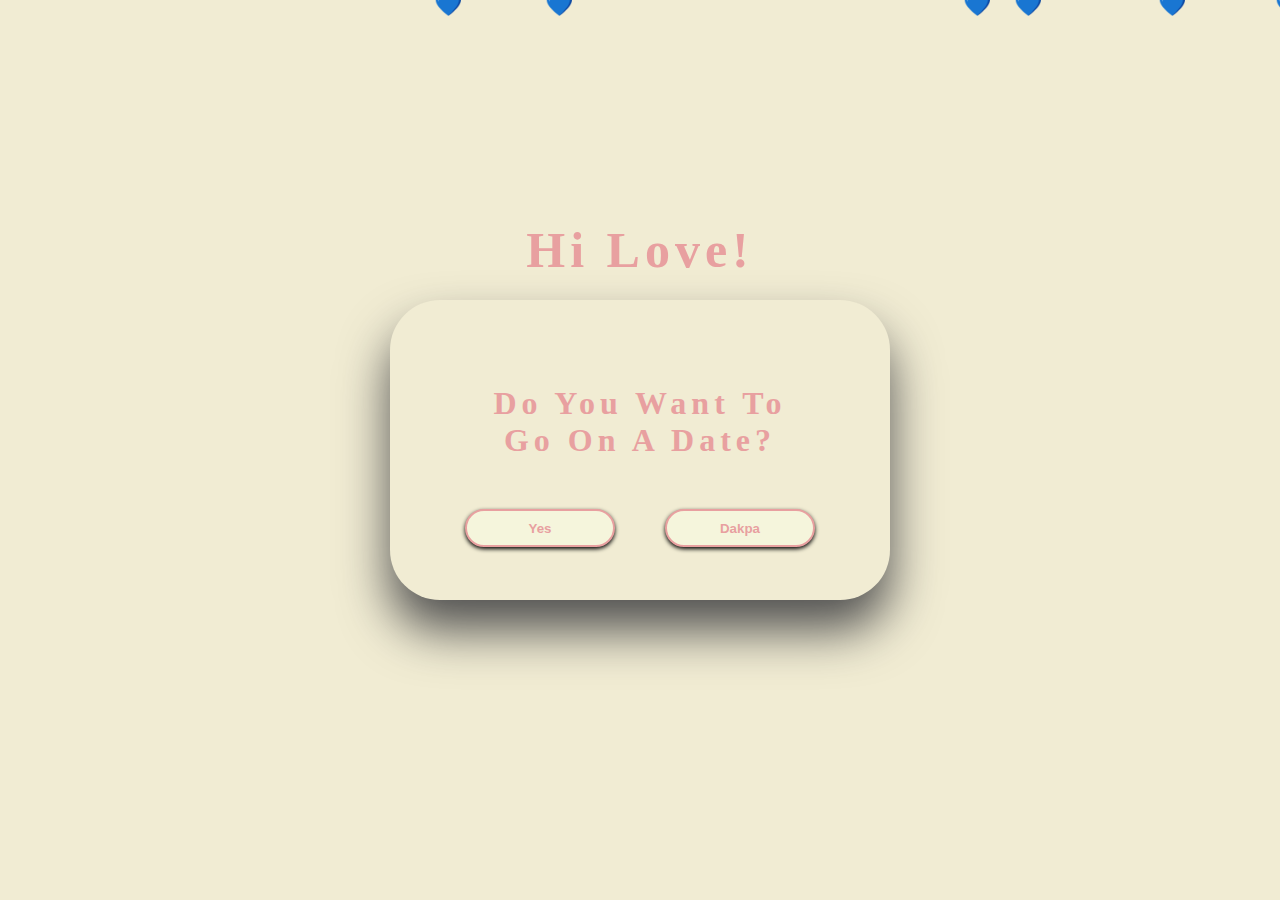
<file: index.html>
<!DOCTYPE html>
<html lang="en">
<head>
    <meta charset="UTF-8">
    <meta name="viewport" content="width=device-width, initial-scale=1.0">
    <link rel="stylesheet" href="src/css/style.css">
    <link rel="stylesheet" href="https://cdnjs.cloudflare.com/ajax/libs/font-awesome/6.2.0/css/all.min.css">
    <title>For My Girl</title>
</head>

    <style>

        *{
            margin: 0;
            padding: 0;
            box-sizing: border-box;
        }
        .container{
            width: 100%;
            height: 100vh;
            display: flex;
            justify-content: center;
            align-items: center;
            flex-direction: column;
            font-family: cursive;
            background-color: rgba(220, 207, 146, 0.405);
        .head{
            font-size: 50px;
            font-weight: bold;
            color: rgb(232, 160, 160);
            letter-spacing: 5px;
            margin-top: -400px;
        }
        .wrapper{
          width: 500px;
          height: 300px;
          position: absolute;
          top: 50%;
          transform: translate(0, -50%);
          border-radius: 50px;
          box-shadow: 0 30px 50px #505050;
          background-position: 50% 50%;
          background-size: cover;
          display: inline-block;
        }
        .btn-group{
            position: absolute;
            width: 100%;
            height: 38px;
            display: flex;
            justify-content: center;
            margin-bottom: -120px;
        }
        .question{
            font-size: 2rem;
             color:rgb(232, 160, 160);
             letter-spacing: 5px;
             font-family: cursive;
             text-align: center;
             text-transform: capitalize;
             margin-bottom: 135px;
             position: relative;
             top: 85px;
        }
        }
        .hearts{
            font-size: 23px;
            font-weight: bold;
            position: fixed;
            transform: translateY(0%);
            top: -1vh;
            left: 0;
            animation: fall 1s ease-in infinite;
        }
        @keyframes fall {
            to{
                transform: translateY(250vh);
            }
        }
    </style>

<body>
    <div class="container">
        <h1 class="head">Hi Love!</h1>
        <div class="wrapper">
            <h2 class="question">Do You Want to <br> Go on a Date?</h2>
            <div class="btn-group">
                <button class="yes-btn">Yes</button>
                <button class="no-btn">Dakpa</button>
            </div>
        </div>
    </div>




    <script src="src/js/main.js"></script>
</body>

<script>

    function hearts(){
        
        const container = document.querySelector('.container');

        const creat = document.createElement('div');
        creat.classList.add('hearts');
        creat.innerHTML = '💙'
        container.appendChild(creat)
        setTimeout(() => {
                    creat.remove();
        }, 3000);

        creat.style.left = Math.random() * 100 + 'vw';
        creat.style.animationDuration = Math.random()* 2 + 3 + 's';
    }
    


    setInterval(hearts, 100); 

</script>

</html>
</file>
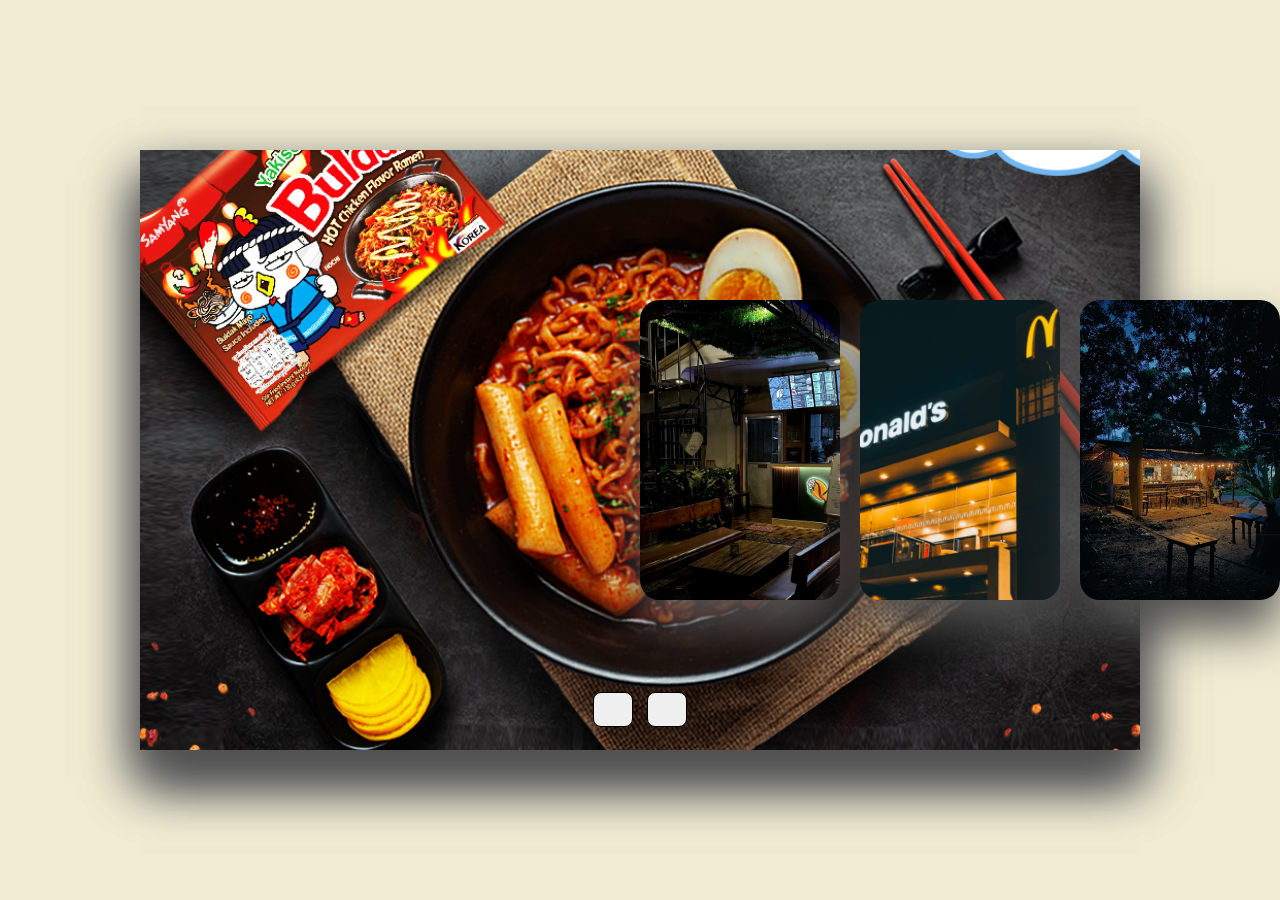
<file: choices.html>
<!DOCTYPE html>
<html lang="en">
<head>
    <meta charset="UTF-8">
    <meta name="viewport" content="width=device-width, initial-scale=1.0">
    <title>For Pauwie</title>
    <link rel="stylesheet" href="src/css/choices.css">
</head>
<body>
     
    <div class="container">

        <div class="slide">

            
            <div class="item" style="background-image: url(images/buttered.jpg);">
                <div class="content">
                    <div class="name">Buttered Girlfriend</div>
                    <div class="des">Every time I hold your hand, it's like taking a sip of my favorite coffee—my heart warms, and everything feels just right.</div>
                    <button onclick="window.location.href='Finish.html'">Here?</button>
                </div>
            </div>
            <div class="item" style="background-image: url(images/buldak.jpg);">
                <div class="content">
                    <div class="name">Korean Mart</div>
                    <div class="des">"Being with you is like enjoying the perfect bowl of Korean noodles—spicy, sweet, and I can't help but smile with every bite, just like every moment with you."</div>
                    <button onclick="window.location.href='Finish.html'">How bout this?</button>
                </div>
            </div>
            <div class="item" style="background-image: url(images/zombeans.jpg);">
                <div class="content">
                    <div class="name">Zombeans</div>
                    <div class="des">Every time I'm with you, it feels like the perfect combo of chicken fingers and sparkling soda—satisfying, bubbly, and leaving me craving more of you.</div>
                    <button onclick="window.location.href='Finish.html'">This?</button>
                </div>
            </div>
            <div class="item" style="background-image: url(images/mcdo.png);">
                <div class="content">
                    <div class="name">FastFood</div>
                    <div class="des">Being with you is like sharing a McDo meal—simple, but it always feels like the best thing in the world, and I cant get enough of it.</div>
                    <button onclick="window.location.href='Finish.html'">So indecisive</button>
                </div>
            </div>
            <div class="item" style="background-image: url(images/decamped.jpg);">
                <div class="content">
                    <div class="name">Decamped</div>
                    <div class="des">Being with you is like sipping native coffee at sunrise—warm, grounding, and every moment together fills my heart with a sweetness I never want to end.</div>
                    <button onclick="window.location.href='Finish.html'">Kani abi?</button>
                </div>
            </div>
            <div class="item" style="background-image: url(images/hehehe.jpg);">
                <div class="content">
                    <div class="name">Check In</div>
                    <div class="des">( • )( • ) ԅ(‾⌣‾ԅ)</div>
                    <button onclick="window.location.href='Finish.html'">Diri nalang hehe</button>
                </div>
            </div>
 
        </div>

        <div class="button">
            <button class="prev"><i class="fa-solid fa-arrow-left"></i></button>
            <button class="next"><i class="fa-solid fa-arrow-right"></i></button>
        </div>

    </div>

    <script src="src/js/choices.js"></script>
</body>
</html>
</file>
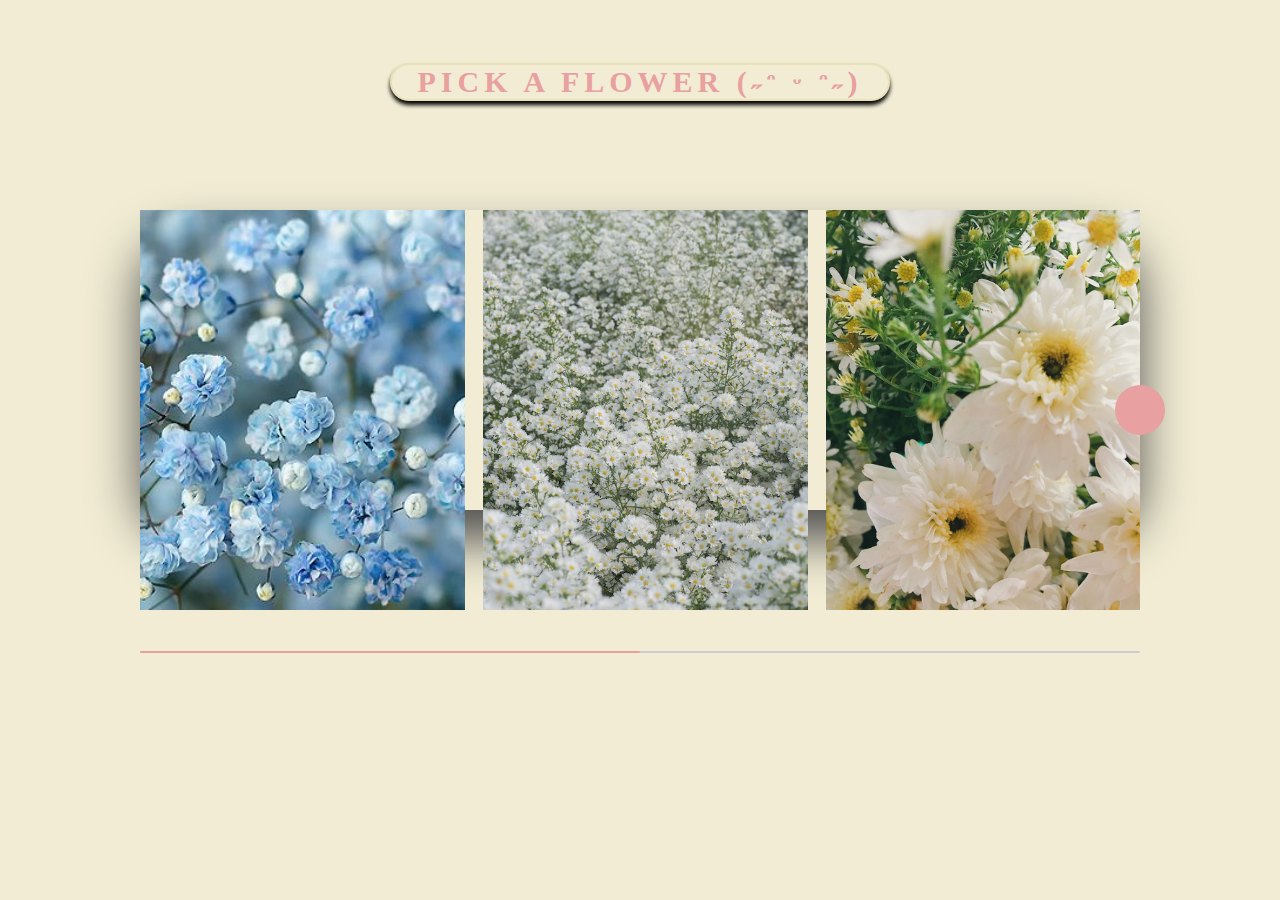
<file: Finish.html>
<!DOCTYPE html>
<html lang="en">
<head>
    <meta charset="UTF-8">
    <meta name="viewport" content="width=device-width, initial-scale=1.0">
    <title>I Love You</title>
    <link rel="stylesheet" href="src/css/finish.css">
</head>
<body>
    <div class="GOD">
        <h1>PICK A FLOWER (˶ᵔ ᵕ ᵔ˶)</h1>
    </div>
    <div class="container">
        <div class="slider-wrapper">
          <button id="prev-slide" class="slide-button material-symbols-rounded">
            
          </button>
          <ul class="image-list">
            <li><img class="image-item" src="images/bluef.jpg" alt="img-1" id="img-1" /></li>
            <li><img class="image-item" src="images/whitef.avif" alt="img-2" id="img-2" /></li>
            <li><img class="image-item" src="images/flower.jpg" alt="img-3" id="img-3" /></li>
            <li><img class="image-item" src="images/yellowf.jpg" alt="img-4" id="img-4" /></li>
            <li><img class="image-item" src="images/nvyblue.jpg" alt="img-5" id="img-5" /></li>
            <li><img class="image-item" src="images/violetf.jpg" alt="img-6" id="img-6" /></li>
            <li><img class="image-item" src="images/chrys.jpg" alt="img-7" id="img-7" /></li>
            <li><img class="image-item" src="images/redf.jpg" alt="img-8" id="img-8" /></li>
            <li><img class="image-item" src="images/pinkf.jpg" alt="img-9" id="img-9" /></li>
            <li><img class="image-item" src="images/paperf.jpg" alt="img-10" id="img-10" /></li>
          </ul>
          <button id="next-slide" class="slide-button material-symbols-rounded">
            
          </button>
        </div>
        <div class="slider-scrollbar">
          <div class="scrollbar-track">
            <div class="scrollbar-thumb"></div>
          </div>
        </div>
      </div>
</body>


    <script src="src/js/finish.js"></script>
</body>
</html>
</file>
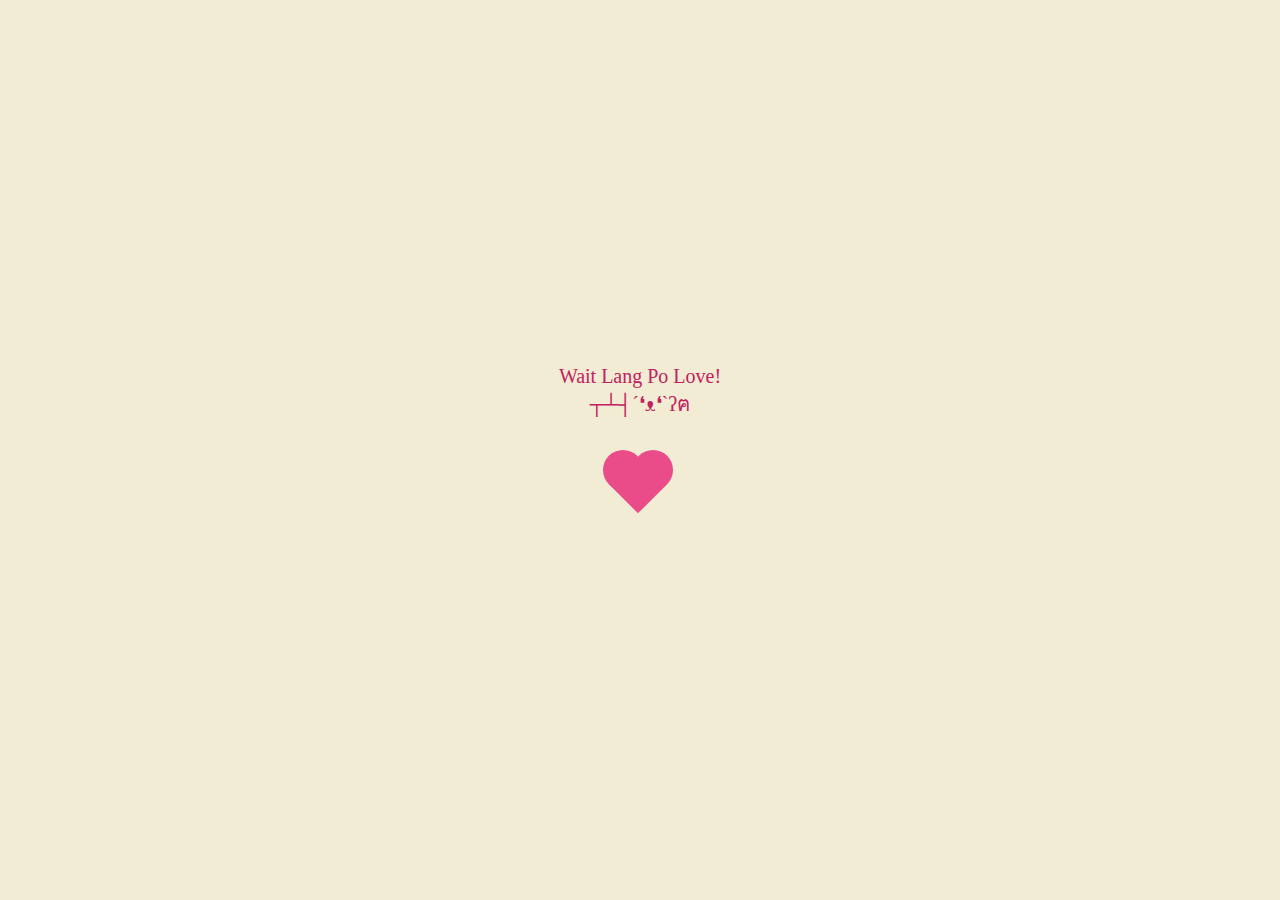
<file: loading.html>
<!DOCTYPE html>
<html lang="en">
<head>
    <meta charset="UTF-8">
    <meta name="viewport" content="width=device-width, initial-scale=1.0">
    <title>For Papau</title>
    <link rel="stylesheet" href="loading screen/slides.css">
</head>
<body>

    <div class="text">Wait Lang Po Love!<br>┬┴┤´❛ᴥ❛`ʔฅ</div>
    <div class="rhombus">
        <div class="circle1"></div>
        <div class="circle2"></div>
    </div>

    <script src="loading screen/slides.js"></script>
</body>
</html>
</file>
<file: src/css/style.css>
button{
    position: absolute;
    width: 150px;
    height: inherit;
    color: rgb(232, 160, 160);
    font-weight: 700;
    border-radius: 30px;
    border: 2px solid  rgb(232, 160, 160);
    outline: none;
    cursor: pointer;
    box-shadow: 0 2px 4px black;
}

button:nth-child(1) {

    margin-left: -200px;
    background: beige;
}
button:nth-child(2) {
    margin-right: -200px;
    background:  beige;
    
}
</file>
<file: src/css/choices.css>
*{
    margin: 0;
    padding: 0;
    box-sizing: border-box;
}

body{
    background:  rgba(220, 207, 146, 0.405);
    overflow: hidden;
}

.container{
    position: absolute;
    top: 50%;
    left: 50%;
    transform: translate(-50%, -50%);
    width: 1000px;
    height: 600px;
    background: #f5f5f5;
    box-shadow: 0 30px 50px #dbdbdb;
}

.container .slide .item{
    width: 200px;
    height: 300px;
    position: absolute;
    top: 50%;
    transform: translate(0, -50%);
    border-radius: 20px;
    box-shadow: 0 30px 50px #505050;
    background-position: 50% 50%;
    background-size: cover;
    display: inline-block;
    transition: 0.5s;
}

.slide .item:nth-child(1),
.slide .item:nth-child(2){
    top: 0;
    left: 0;
    transform: translate(0, 0);
    border-radius: 0;
    width: 100%;
    height: 100%;
}


.slide .item:nth-child(3){
    left: 50%;
}
.slide .item:nth-child(4){
    left: calc(50% + 220px);
}
.slide .item:nth-child(5){
    left: calc(50% + 440px);
}

/* here n = 0, 1, 2, 3,... */
.slide .item:nth-child(n + 6){
    left: calc(50% + 660px);
    opacity: 0;
}



.item .content{
    position: absolute;
    top: 50%;
    left: 100px;
    width: 300px;
    text-align: left;
    color: #eee;
    transform: translate(0, -50%);
    font-family: system-ui;
    display: none;
}


.slide .item:nth-child(2) .content{
    display: block;
}


.content .name{
    font-size: 40px;
    text-transform: uppercase;
    font-weight: bold;
    opacity: 0;
    animation: animate 1s ease-in-out 1 forwards;
}

.content .des{
    margin-top: 10px;
    margin-bottom: 20px;
    opacity: 0;
    animation: animate 1s ease-in-out 0.3s 1 forwards;
}

.content button{
    position: absolute;
    width: 150px;
    height: inherit;
    color: rgb(0, 0, 0);
    font-weight: 700;
    border-radius: 30px;
    border: 2px solid  rgb(232, 160, 160);
    outline: none;
    cursor: pointer;
    box-shadow: 0 2px 4px black;
    padding: 10px 20px;
    border: none;
    cursor: pointer;
    opacity: 0;
    animation: animate 1s ease-in-out 0.6s 1 forwards;
}


@keyframes animate {
    from{
        opacity: 0;
        transform: translate(0, 100px);
        filter: blur(33px);
    }

    to{
        opacity: 1;
        transform: translate(0);
        filter: blur(0);
    }
}



.button{
    width: 100%;
    text-align: center;
    position: absolute;
    bottom: 20px;
}

.button button{
    width: 40px;
    height: 35px;
    border-radius: 8px;
    border: none;
    cursor: pointer;
    margin: 0 5px;
    border: 1px solid #000;
    transition: 0.3s;
}

.button button:hover{
    background: #ababab;
    color: #fff;
}
</file>
<file: src/css/finish.css>
* {
    margin: 0;
    padding: 0;
    box-sizing: border-box;
  }
  
  body {
    display: flex;
    align-items: center;
    justify-content: center;
    min-height: 100vh;
    background:  rgba(220, 207, 146, 0.405);
  }
  .GOD{
    border-radius: 20px;
    border: 2px solid  rgba(220, 207, 146, 0.405);
    outline: none;
    cursor: pointer;
    box-shadow: 0 4px 4px black;
    position: absolute;
     top:7%; /* Adjust this value to move the text down or up */
        left: 50%;
     transform: translateX(-50%); /* Centers the text horizontally */
     font-family: cursive;
     font-size: 15px;
      color: rgb(232, 160, 160);
      letter-spacing: 5px;
     z-index: 2; /* Ensures the text stays on top of the image */
     text-align: center; /* Centers the text */
     width: 500px;
     height: inherit;
  }
  
  .container {
    width: 1000px;
    height: 300px;
    position: absolute;
    top: 40%;
    transform: translate(0, -50%);
    border-radius: 50px;
    box-shadow: 0 30px 50px #505050;
    background-position: 50% 50%;
    background-size: cover;
    display: inline-block;
  }
  
  .slider-wrapper {
    position: relative;
  }
  
  .slider-wrapper .slide-button {
    position: absolute;
    top: 50%;
    outline: none;
    border: none;
    height: 50px;
    width: 50px;
    z-index: 5;
    color: #fff;
    display: flex;
    cursor: pointer;
    font-size: 2.2rem;
    background: rgb(232, 160, 160);;
    align-items: center;
    justify-content: center;
    border-radius: 50%;
    transform: translateY(-50%);
  }
  
  .slider-wrapper .slide-button:hover {
    background: #404040;
  }
  
  .slider-wrapper .slide-button#prev-slide {
    left: -25px;
    display: none;
  }
  
  .slider-wrapper .slide-button#next-slide {
    right: -25px;
  }
  
  .slider-wrapper .image-list {
    display: grid;
    grid-template-columns: repeat(10, 1fr);
    gap: 18px;
    font-size: 0;
    list-style: none;
    margin-bottom: 30px;
    overflow-x: auto;
    scrollbar-width: none;
  }
  
  .slider-wrapper .image-list::-webkit-scrollbar {
    display: none;
  }
  
  .slider-wrapper .image-list .image-item {
    width: 325px;
    height: 400px;
    object-fit: cover;
  }
  
  .container .slider-scrollbar {
    height: 24px;
    width: 100%;
    display: flex;
    align-items: center;
  }
  
  .slider-scrollbar .scrollbar-track {
    background: #ccc;
    width: 100%;
    height: 2px;
    display: flex;
    align-items: center;
    border-radius: 4px;
    position: relative;
  }
  
  .slider-scrollbar:hover .scrollbar-track {
    height: 4px;
  }
  
  .slider-scrollbar .scrollbar-thumb {
    position: absolute;
    background: rgb(232, 160, 160);
    top: 0;
    bottom: 0;
    width: 50%;
    height: 100%;
    cursor: grab;
    border-radius: inherit;
  }
  
  .slider-scrollbar .scrollbar-thumb:active {
    cursor: grabbing;
    height: 8px;
    top: -2px;
  }
  
  .slider-scrollbar .scrollbar-thumb::after {
    content: "";
    position: absolute;
    left: 0;
    right: 0;
    top: -10px;
    bottom: -10px;
  }
  
  /* Styles for mobile and tablets */
  @media only screen and (max-width: 1023px) {
    .slider-wrapper .slide-button {
      display: none !important;
    }
  
    .slider-wrapper .image-list {
      gap: 10px;
      margin-bottom: 15px;
      scroll-snap-type: x mandatory;
    }
  
    .slider-wrapper .image-list .image-item {
      width: 280px;
      height: 380px;
    }
  
    .slider-scrollbar .scrollbar-thumb {
      width: 20%;
    }
  }
</file>
<file: loading screen/slides.css>
body {
    background: rgba(220, 207, 146, 0.405);
    color: #C22160;
    font-family: cursive;
    display: flex;
    justify-content: center;
    align-items: center;
    height: 100vh;
    margin: 0;
    flex-direction: column;
    font-size: 20px;
}

.text {
    text-align: center;
    margin-bottom: 30px;
}

.rhombus, .rhombus2 {
    margin-top: 0;
    border-radius: 10px;
    height: 75px;
    width: 75px;
    margin-bottom: 10px;
    position: relative;
    display: inline-block;
}

.rhombus:before, .rhombus2:before {
    content: "";
    position: absolute;
    background: #EA4C89;
    height: 40px;
    width: 40px;
    z-index: 0;
    margin-top: 15px;
    margin-left: 15px;
    transform: rotate(45deg);
}

.rhombus .circle1, .rhombus2 .circle21 {
    content: "";
    position: absolute;
    background: #EA4C89;
    height: 40px;
    width: 40px;
    z-index: 1;
    border-radius: 50%;
    animation-duration: 2s;
    animation-iteration-count: infinite;
    animation-name: change1;
}

.rhombus .circle2, .rhombus2 .circle22 {
    content: "";
    position: absolute;
    background: #EA4C89;
    height: 40px;
    width: 40px;
    z-index: 1;
    margin-left: 30px;
    border-radius: 50%;
    animation-duration: 2s;
    animation-iteration-count: infinite;
    animation-name: change2;
}

.rhombus2 {
    animation-delay: 0.9s;
    animation-duration: 0.8s;
    animation-name: pump;
    animation-iteration-count: infinite;
    animation-direction: alternate;
    animation-timing-function: cubic-bezier(.26,-0.53,.57,2.32);
}

@keyframes pump {
    0% {
        transform: scale(1);
    }
    100% {
        transform: scale(1.1);
    }
}

@keyframes change1 {
    0%, 25% {
        margin-top: 0px;
        margin-left: 0px;
    }
    50%, 75% {
        margin-top: 30px;
        margin-left: 30px;
    }
}

@keyframes change2 {
    25%, 50% {
        margin-top: 30px;
        margin-left: 0px;
    }
    75%, 100% {
        margin-top: 0px;
        margin-left: 30px;
    }
}

/* Add class to hide elements */
.hide {
    display: none !important; /* Ensure it forces the hiding */
}
</file>
